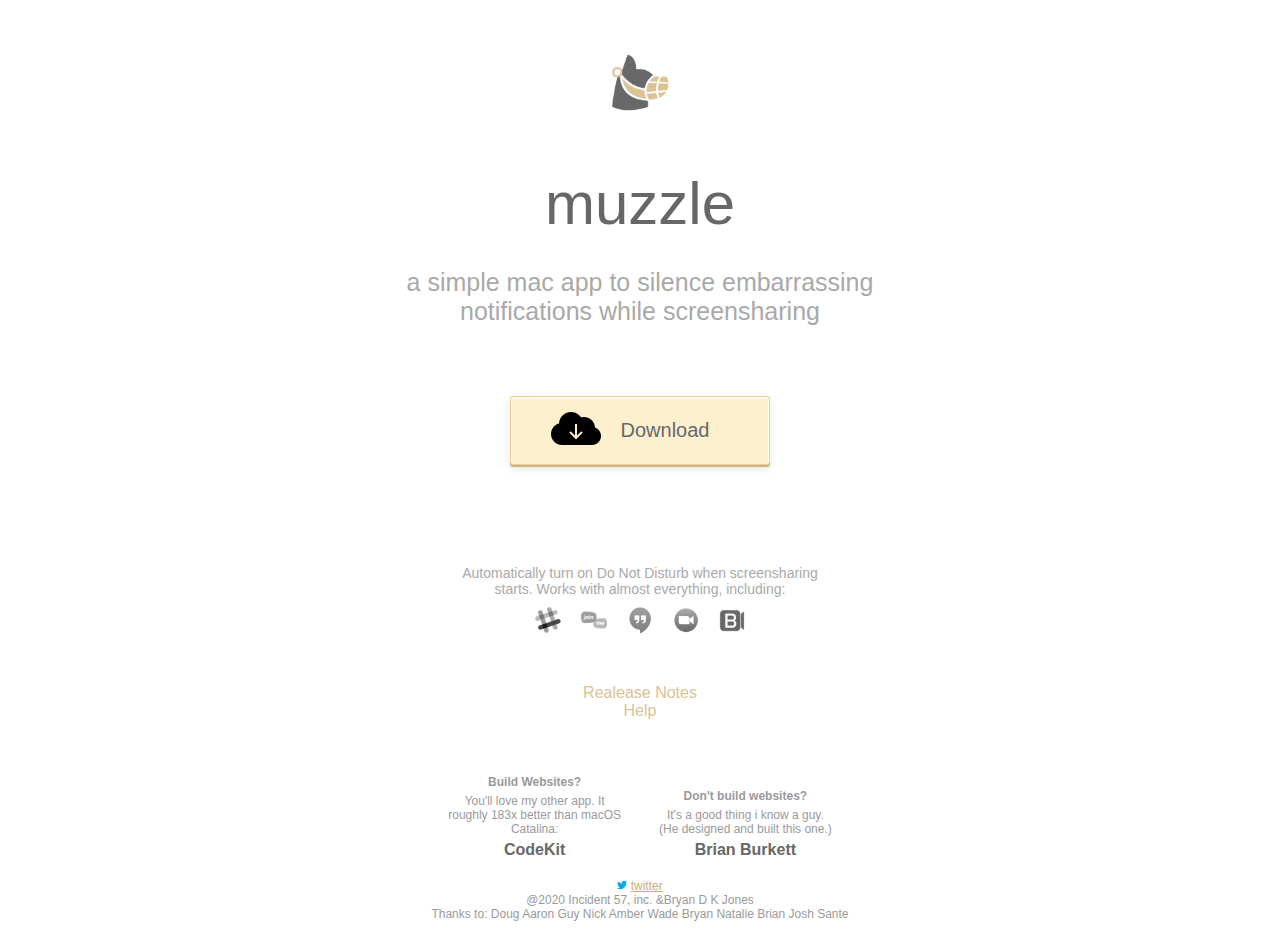
<file: index.html>
<!DOCTYPE html>
<html lang="fr">
<head>
    <meta charset="UTF-8">
    <meta http-equiv="X-UA-Compatible" content="IE=edge">
    <meta name="viewport" content="width=device-width, initial-scale=1.0">
    <title>Muzzle</title>
    <link rel="icone" href="image/muzzle.ico">
    <link rel="stylesheet" href="style.css">
</head>
<body>
    <header>
        <img src="image/muzzle.png" alt="muzzle">
        <h1>muzzle</h1>
        <p>a simple mac app to silence embarrassing notifications while screensharing</p>
    </header>
    <main>
        <button><a href="#"><img src="image/download.png" alt="Download"></a><p>Download</p></button>
        <div id="link">
            <p>Automatically turn on Do Not Disturb when screensharing starts. Works with almost everything, including:</p>
            <div class="link2">
                <img src="image/slack.png" alt="Slack">
                <img src="image/join-me.png" alt="Join me">
                <img src="image/hangouts.png" alt="Google Hangouts">
                <img src="image/zoom.png" alt="Zoom">
                <img src="image/bluejeans.png" alt="BlueJeans">
            </div>
        </div>
        <div id="help">
            <a href="#">Realease Notes</a>
            <a href="#">Help</a>
        </div>
    </main>
    <footer>
        <div id="Codekit">
            <div class="Codekit1">
                <h3>Build Websites?</h3>
                <p>You'll love my other app. It roughly 183x better than macOS Catalina:</p>
                <a href="#">CodeKit</a>
            </div>
            <div class="Codekit2">
                <h3>Don't build websites?</h3>
                <p>It's a good thing i know a guy. (He designed and built this one.)</p>
                <a href="#">Brian Burkett</a>
            </div>
        </div>
        <div class="twitter">
            <img src="image/Twitter.png" alt="Follow @bdkjones">
            <a href="#">twitter</a>
            <p>@2020 Incident 57, inc. &Bryan D K Jones</p>
            <p>Thanks to: Doug Aaron Guy Nick Amber Wade Bryan Natalie Brian Josh Sante</p>
        </div>
    </footer>
    
</body>
</html>
</file>
<file: style.css>
* {
  margin: 0;
  padding: 0;
  box-sizing: border-box;
  font-family: sans-serif;
}
body {
  display: flex;
  flex-direction: column;
  justify-content: center;
  align-items: center;
  text-align: center;
  width: 80%;
  margin: auto;
}
header {
  padding: 30px;
}
header img {
  width: 65px;
  margin: 20px;
}
header h1 {
  font-size: 60px;
  font-weight: lighter;
  color: #676767;
  padding: 30px;
}
header p {
  margin: auto;
  color: #a9a9a9;
  font-weight: light;
  font-size: 25px;
  width: 70%;
}
main button {
  display: flex;
  margin: 40px auto;
  justify-content: center;
  align-items: center;
  background-color: #fdf0ce;
  padding: 2px 40px;
  border-radius: 3px;
  cursor: pointer;
  border: solid #eccf92;
  border-width: 1px;
  text-shadow: 0 1px 0 rgb(255 255 255 / 50%);
  box-shadow: 0 2px 0 0 #cbb384, 0 4px 10px 0 rgb(0 0 0 / 10%),
    inset 0 1px 0 1px #fffaea;
}
main button p {
  padding: 20px;
  font-size: 20px;
  font-weight: 800px;
  color: #676767;
}
#link {
  padding: 60px 0px 0px 0px;
}
#link p {
  margin: auto;
  font-size: 14px;
  color: #a9a9a9;
  width: 60%;
  text-align: center;
}
.link2 {
  display: flex;
  flex-direction: row;
  align-items: center;
  justify-content: center;
  width: 40%;
  margin: auto;
}
.link2 img {
  width: 26px;
  filter: grayscale();
  margin: 10px;
}
#help {
  display: flex;
  flex-direction: column;
  padding: 40px;
}
#help a {
  font-weight: 500px;
  font-size: 16px;
  text-decoration: none;
  color: #dac297;
}
#Codekit {
  display: block;
}
#Codekit div {
  display: inline-block;
  padding: 10px;
  width: 27%;
  margin: auto;
}
#Codekit h3 {
  font-weight: 600;
  font-size: 12px;
  color: #9a9a9a;
  margin: 5px;
}
#Codekit p {
  font-size: 12px;
  color: #9a9a9a;
  margin: 5px;
}
.Codekit1 {
  text-align: top right;
}
.Codekit2 {
  text-align: top left;
}
#Codekit a {
  padding: 10px;
  text-decoration: none;
  color: #676767;
  font-weight: 600;
  text-align: center;
}
.twitter {
  text-align: center;
  font-size: 12px;
  color: #9a9a9a;
  margin: 10px;
}
.twitter a {
  color: #cdac71;
}
.twitter img {
  width: 10px;
}
main button:hover {
  background-color: #c2fed6;
  text-shadow: 0 1px 0 rgb(255 255 255 / 50%);
  box-shadow: 0 2px 0 0 #cbb384, 0 14px 10px 0 rgb(0 0 0 / 10%),
    inset 0 1px 0 1px #fffaea;
  width: 41%;
  transition: 0.5s ease;
}
.link2 :hover {
  filter: none;
  transition: 250ms;
}
#help a:hover {
  color: orange;
  transition: 250ms;
}
#Codekit a:hover {
  color: #000;
  transition: 250ms;
}
</file>
